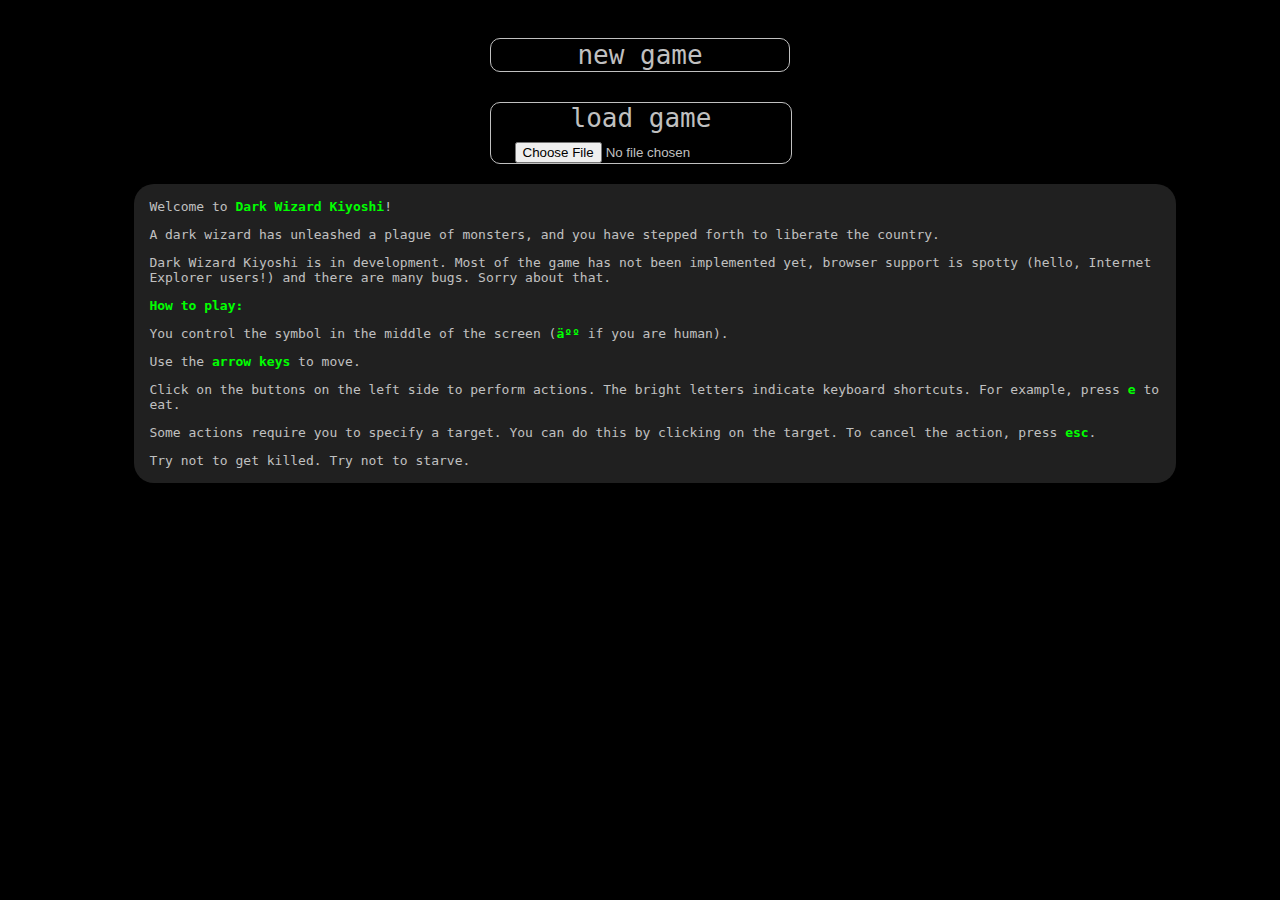
<file: index.html>
<!doctype html>
    <head>
        <title>Dark Wizard Kiyoshi</title>
        <script type="text/javascript" src="jquery-1.11.1.min.js"></script>
        <script type="text/javascript" src="priority-queue.js"></script>
        <script type="text/javascript" src="rbush-master/rbush.js"></script>
        <script type="text/javascript" src="murmurhash2_gc.js"></script>
        <script type="text/javascript" src="Blob.js"></script>
        <script type="text/javascript" src="FileSaver.js"></script>
        <script type="text/javascript" src="jquery-ui-1.11.2.custom/jquery-ui.min.js"></script>
        <script type="text/javascript" src="jstat.min.js"></script>
        <script type="text/javascript" src="filereader.js"></script>
        <script type="text/javascript" src="scripts/probability.js" charset="utf8"></script>
        <script type="text/javascript" src="scripts/plane.js" charset="utf8"></script>
        <script type="text/javascript" src="scripts/wilderness_plane.js" charset="utf8"></script>
        <script type="text/javascript" src="scripts/inventory_plane.js" charset="utf8"></script>
        <script type="text/javascript" src="scripts/timeline.js" charset="utf8"></script>
        <script type="text/javascript" src="scripts/universe.js" charset="utf8"></script>
        <script type="text/javascript" src="scripts/world_object.js" charset="utf8"></script>
        <script type="text/javascript" src="scripts/square.js" charset="utf8"></script>
        <script type="text/javascript" src="scripts/scalar_attribute.js" charset="utf8"></script>
        <script type="text/javascript" src="scripts/condition.js" charset="utf8"></script>
        <script type="text/javascript" src="scripts/being.js" charset="utf8"></script>
        <script type="text/javascript" src="scripts/item.js" charset="utf8"></script>
        <script type="text/javascript" src="scripts/attack.js" charset="utf8"></script>
        <script type="text/javascript" src="scripts/incantation.js" charset="utf8"></script>
        <script type="text/javascript" src="scripts/action.js" charset="utf8"></script>
        <script type="text/javascript" src="scripts/coordinate.js" charset="utf8"></script>
        <script type="text/javascript" src="scripts/plane_viewport.js" charset="utf8"></script>
        <script type="text/javascript" src="scripts/player_viewport.js" charset="utf8"></script>
        <script type="text/javascript" src="scripts/viewport_cell.js" charset="utf8"></script>
        <script type="text/javascript" src="scripts/controller.js" charset="utf8"></script>
        <script type="text/javascript" src="scripts/english.js" charset="utf8"></script>
        <script type="text/javascript" src="scripts/japanese.js" charset="utf8"></script>
        <script type="text/javascript" src="scripts/build_character.js" charset="utf8"></script>
        <script type="text/javascript" src="scripts/effects.js" charset="utf8"></script>
        <script type="text/javascript" src="scripts/kiyoshi.js" charset="utf8"></script>
        <link rel="shortcut icon" href="favicon.ico"/>
        <link href="style.css" rel="stylesheet" type="text/css" />
        <link href="beings.css" rel="stylesheet" type="text/css" />
        <link href="squares.css" rel="stylesheet" type="text/css" />
        <link href="items.css" rel="stylesheet" type="text/css" />
    </head>
    <body>
        <div id="container">
        </div>
        <script type="text/javascript">
            initialize()
        </script>
        <div id="help">
            <p>Welcome to <b>Dark Wizard Kiyoshi</b>!</p>
            <p>A dark wizard has unleashed a plague of monsters, and you have stepped forth to liberate the country.</p>
            <p>Dark Wizard Kiyoshi is in development. Most of the game has not been implemented yet, browser support is spotty (hello, Internet Explorer users!) and there are many bugs. Sorry about that.</p>
            <p><b>How to play:</b></p>
            <p>You control the symbol in the middle of the screen (<b>人</b> if you are human).</p>
            <p>Use the <b>arrow keys</b> to move.</p>
            <p>Click on the buttons on the left side to perform actions. The bright letters indicate keyboard shortcuts. For example, press <b>e</b> to eat.</p>
            <p>Some actions require you to specify a target. You can do this by clicking on the target. To cancel the action, press <b>esc</b>.</p>
            <p>Try not to get killed. Try not to starve.</p>
        </div>
        <div id="game-over">
            <div id="game-over-inner">
                <h1>Game Over</h1>
                <p>Click anywhere to start over.</p>
            </div>
        </div>
    </body>
</html>
</file>
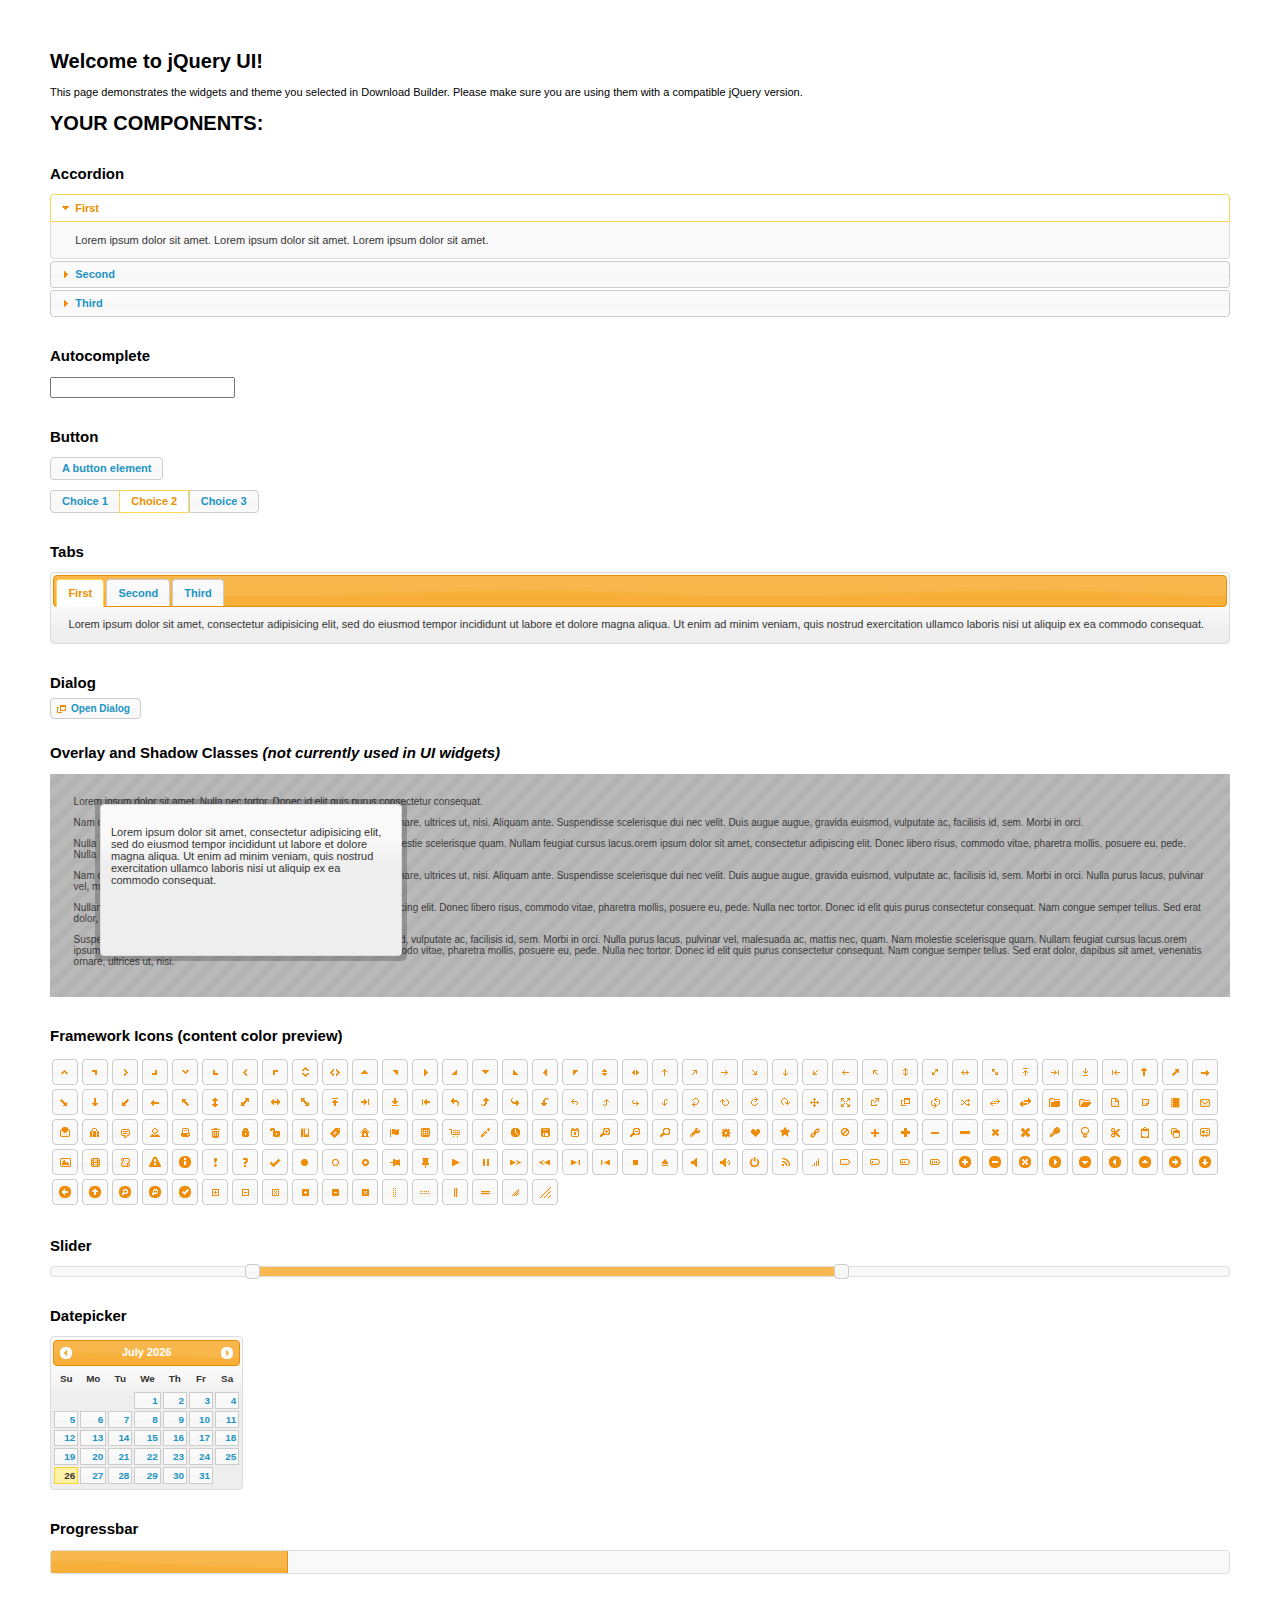
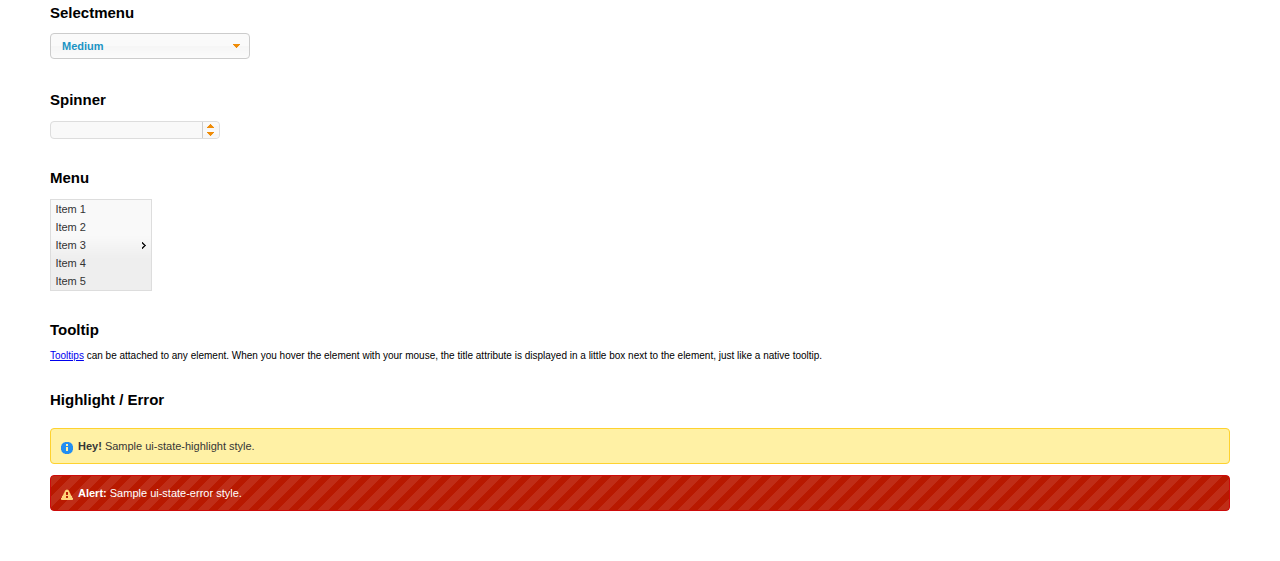
<file: jquery-ui-1.11.2.custom/index.html>
<!doctype html>
<html lang="us">
<head>
	<meta charset="utf-8">
	<title>jQuery UI Example Page</title>
	<link href="jquery-ui.css" rel="stylesheet">
	<style>
	body{
		font: 62.5% "Trebuchet MS", sans-serif;
		margin: 50px;
	}
	.demoHeaders {
		margin-top: 2em;
	}
	#dialog-link {
		padding: .4em 1em .4em 20px;
		text-decoration: none;
		position: relative;
	}
	#dialog-link span.ui-icon {
		margin: 0 5px 0 0;
		position: absolute;
		left: .2em;
		top: 50%;
		margin-top: -8px;
	}
	#icons {
		margin: 0;
		padding: 0;
	}
	#icons li {
		margin: 2px;
		position: relative;
		padding: 4px 0;
		cursor: pointer;
		float: left;
		list-style: none;
	}
	#icons span.ui-icon {
		float: left;
		margin: 0 4px;
	}
	.fakewindowcontain .ui-widget-overlay {
		position: absolute;
	}
	select {
		width: 200px;
	}
	</style>
</head>
<body>

<h1>Welcome to jQuery UI!</h1>

<div class="ui-widget">
	<p>This page demonstrates the widgets and theme you selected in Download Builder. Please make sure you are using them with a compatible jQuery version.</p>
</div>

<h1>YOUR COMPONENTS:</h1>


<!-- Accordion -->
<h2 class="demoHeaders">Accordion</h2>
<div id="accordion">
	<h3>First</h3>
	<div>Lorem ipsum dolor sit amet. Lorem ipsum dolor sit amet. Lorem ipsum dolor sit amet.</div>
	<h3>Second</h3>
	<div>Phasellus mattis tincidunt nibh.</div>
	<h3>Third</h3>
	<div>Nam dui erat, auctor a, dignissim quis.</div>
</div>



<!-- Autocomplete -->
<h2 class="demoHeaders">Autocomplete</h2>
<div>
	<input id="autocomplete" title="type &quot;a&quot;">
</div>



<!-- Button -->
<h2 class="demoHeaders">Button</h2>
<button id="button">A button element</button>
<form style="margin-top: 1em;">
	<div id="radioset">
		<input type="radio" id="radio1" name="radio"><label for="radio1">Choice 1</label>
		<input type="radio" id="radio2" name="radio" checked="checked"><label for="radio2">Choice 2</label>
		<input type="radio" id="radio3" name="radio"><label for="radio3">Choice 3</label>
	</div>
</form>



<!-- Tabs -->
<h2 class="demoHeaders">Tabs</h2>
<div id="tabs">
	<ul>
		<li><a href="#tabs-1">First</a></li>
		<li><a href="#tabs-2">Second</a></li>
		<li><a href="#tabs-3">Third</a></li>
	</ul>
	<div id="tabs-1">Lorem ipsum dolor sit amet, consectetur adipisicing elit, sed do eiusmod tempor incididunt ut labore et dolore magna aliqua. Ut enim ad minim veniam, quis nostrud exercitation ullamco laboris nisi ut aliquip ex ea commodo consequat.</div>
	<div id="tabs-2">Phasellus mattis tincidunt nibh. Cras orci urna, blandit id, pretium vel, aliquet ornare, felis. Maecenas scelerisque sem non nisl. Fusce sed lorem in enim dictum bibendum.</div>
	<div id="tabs-3">Nam dui erat, auctor a, dignissim quis, sollicitudin eu, felis. Pellentesque nisi urna, interdum eget, sagittis et, consequat vestibulum, lacus. Mauris porttitor ullamcorper augue.</div>
</div>



<!-- Dialog NOTE: Dialog is not generated by UI in this demo so it can be visually styled in themeroller-->
<h2 class="demoHeaders">Dialog</h2>
<p><a href="#" id="dialog-link" class="ui-state-default ui-corner-all"><span class="ui-icon ui-icon-newwin"></span>Open Dialog</a></p>

<h2 class="demoHeaders">Overlay and Shadow Classes <em>(not currently used in UI widgets)</em></h2>
<div style="position: relative; width: 96%; height: 200px; padding:1% 2%; overflow:hidden;" class="fakewindowcontain">
	<p>Lorem ipsum dolor sit amet,  Nulla nec tortor. Donec id elit quis purus consectetur consequat. </p><p>Nam congue semper tellus. Sed erat dolor, dapibus sit amet, venenatis ornare, ultrices ut, nisi. Aliquam ante. Suspendisse scelerisque dui nec velit. Duis augue augue, gravida euismod, vulputate ac, facilisis id, sem. Morbi in orci. </p><p>Nulla purus lacus, pulvinar vel, malesuada ac, mattis nec, quam. Nam molestie scelerisque quam. Nullam feugiat cursus lacus.orem ipsum dolor sit amet, consectetur adipiscing elit. Donec libero risus, commodo vitae, pharetra mollis, posuere eu, pede. Nulla nec tortor. Donec id elit quis purus consectetur consequat. </p><p>Nam congue semper tellus. Sed erat dolor, dapibus sit amet, venenatis ornare, ultrices ut, nisi. Aliquam ante. Suspendisse scelerisque dui nec velit. Duis augue augue, gravida euismod, vulputate ac, facilisis id, sem. Morbi in orci. Nulla purus lacus, pulvinar vel, malesuada ac, mattis nec, quam. Nam molestie scelerisque quam. </p><p>Nullam feugiat cursus lacus.orem ipsum dolor sit amet, consectetur adipiscing elit. Donec libero risus, commodo vitae, pharetra mollis, posuere eu, pede. Nulla nec tortor. Donec id elit quis purus consectetur consequat. Nam congue semper tellus. Sed erat dolor, dapibus sit amet, venenatis ornare, ultrices ut, nisi. Aliquam ante. </p><p>Suspendisse scelerisque dui nec velit. Duis augue augue, gravida euismod, vulputate ac, facilisis id, sem. Morbi in orci. Nulla purus lacus, pulvinar vel, malesuada ac, mattis nec, quam. Nam molestie scelerisque quam. Nullam feugiat cursus lacus.orem ipsum dolor sit amet, consectetur adipiscing elit. Donec libero risus, commodo vitae, pharetra mollis, posuere eu, pede. Nulla nec tortor. Donec id elit quis purus consectetur consequat. Nam congue semper tellus. Sed erat dolor, dapibus sit amet, venenatis ornare, ultrices ut, nisi. </p>

	<!-- ui-dialog -->
	<div class="ui-overlay"><div class="ui-widget-overlay"></div><div class="ui-widget-shadow ui-corner-all" style="width: 302px; height: 152px; position: absolute; left: 50px; top: 30px;"></div></div>
	<div style="position: absolute; width: 280px; height: 130px;left: 50px; top: 30px; padding: 10px;" class="ui-widget ui-widget-content ui-corner-all">
		<div class="ui-dialog-content ui-widget-content" style="background: none; border: 0;">
			<p>Lorem ipsum dolor sit amet, consectetur adipisicing elit, sed do eiusmod tempor incididunt ut labore et dolore magna aliqua. Ut enim ad minim veniam, quis nostrud exercitation ullamco laboris nisi ut aliquip ex ea commodo consequat.</p>
		</div>
	</div>

</div>

<!-- ui-dialog -->
<div id="dialog" title="Dialog Title">
	<p>Lorem ipsum dolor sit amet, consectetur adipisicing elit, sed do eiusmod tempor incididunt ut labore et dolore magna aliqua. Ut enim ad minim veniam, quis nostrud exercitation ullamco laboris nisi ut aliquip ex ea commodo consequat.</p>
</div>



<h2 class="demoHeaders">Framework Icons (content color preview)</h2>
<ul id="icons" class="ui-widget ui-helper-clearfix">
	<li class="ui-state-default ui-corner-all" title=".ui-icon-carat-1-n"><span class="ui-icon ui-icon-carat-1-n"></span></li>
	<li class="ui-state-default ui-corner-all" title=".ui-icon-carat-1-ne"><span class="ui-icon ui-icon-carat-1-ne"></span></li>
	<li class="ui-state-default ui-corner-all" title=".ui-icon-carat-1-e"><span class="ui-icon ui-icon-carat-1-e"></span></li>
	<li class="ui-state-default ui-corner-all" title=".ui-icon-carat-1-se"><span class="ui-icon ui-icon-carat-1-se"></span></li>
	<li class="ui-state-default ui-corner-all" title=".ui-icon-carat-1-s"><span class="ui-icon ui-icon-carat-1-s"></span></li>
	<li class="ui-state-default ui-corner-all" title=".ui-icon-carat-1-sw"><span class="ui-icon ui-icon-carat-1-sw"></span></li>
	<li class="ui-state-default ui-corner-all" title=".ui-icon-carat-1-w"><span class="ui-icon ui-icon-carat-1-w"></span></li>
	<li class="ui-state-default ui-corner-all" title=".ui-icon-carat-1-nw"><span class="ui-icon ui-icon-carat-1-nw"></span></li>
	<li class="ui-state-default ui-corner-all" title=".ui-icon-carat-2-n-s"><span class="ui-icon ui-icon-carat-2-n-s"></span></li>
	<li class="ui-state-default ui-corner-all" title=".ui-icon-carat-2-e-w"><span class="ui-icon ui-icon-carat-2-e-w"></span></li>
	<li class="ui-state-default ui-corner-all" title=".ui-icon-triangle-1-n"><span class="ui-icon ui-icon-triangle-1-n"></span></li>
	<li class="ui-state-default ui-corner-all" title=".ui-icon-triangle-1-ne"><span class="ui-icon ui-icon-triangle-1-ne"></span></li>
	<li class="ui-state-default ui-corner-all" title=".ui-icon-triangle-1-e"><span class="ui-icon ui-icon-triangle-1-e"></span></li>
	<li class="ui-state-default ui-corner-all" title=".ui-icon-triangle-1-se"><span class="ui-icon ui-icon-triangle-1-se"></span></li>
	<li class="ui-state-default ui-corner-all" title=".ui-icon-triangle-1-s"><span class="ui-icon ui-icon-triangle-1-s"></span></li>
	<li class="ui-state-default ui-corner-all" title=".ui-icon-triangle-1-sw"><span class="ui-icon ui-icon-triangle-1-sw"></span></li>
	<li class="ui-state-default ui-corner-all" title=".ui-icon-triangle-1-w"><span class="ui-icon ui-icon-triangle-1-w"></span></li>
	<li class="ui-state-default ui-corner-all" title=".ui-icon-triangle-1-nw"><span class="ui-icon ui-icon-triangle-1-nw"></span></li>
	<li class="ui-state-default ui-corner-all" title=".ui-icon-triangle-2-n-s"><span class="ui-icon ui-icon-triangle-2-n-s"></span></li>
	<li class="ui-state-default ui-corner-all" title=".ui-icon-triangle-2-e-w"><span class="ui-icon ui-icon-triangle-2-e-w"></span></li>
	<li class="ui-state-default ui-corner-all" title=".ui-icon-arrow-1-n"><span class="ui-icon ui-icon-arrow-1-n"></span></li>
	<li class="ui-state-default ui-corner-all" title=".ui-icon-arrow-1-ne"><span class="ui-icon ui-icon-arrow-1-ne"></span></li>
	<li class="ui-state-default ui-corner-all" title=".ui-icon-arrow-1-e"><span class="ui-icon ui-icon-arrow-1-e"></span></li>
	<li class="ui-state-default ui-corner-all" title=".ui-icon-arrow-1-se"><span class="ui-icon ui-icon-arrow-1-se"></span></li>
	<li class="ui-state-default ui-corner-all" title=".ui-icon-arrow-1-s"><span class="ui-icon ui-icon-arrow-1-s"></span></li>
	<li class="ui-state-default ui-corner-all" title=".ui-icon-arrow-1-sw"><span class="ui-icon ui-icon-arrow-1-sw"></span></li>
	<li class="ui-state-default ui-corner-all" title=".ui-icon-arrow-1-w"><span class="ui-icon ui-icon-arrow-1-w"></span></li>
	<li class="ui-state-default ui-corner-all" title=".ui-icon-arrow-1-nw"><span class="ui-icon ui-icon-arrow-1-nw"></span></li>
	<li class="ui-state-default ui-corner-all" title=".ui-icon-arrow-2-n-s"><span class="ui-icon ui-icon-arrow-2-n-s"></span></li>
	<li class="ui-state-default ui-corner-all" title=".ui-icon-arrow-2-ne-sw"><span class="ui-icon ui-icon-arrow-2-ne-sw"></span></li>
	<li class="ui-state-default ui-corner-all" title=".ui-icon-arrow-2-e-w"><span class="ui-icon ui-icon-arrow-2-e-w"></span></li>
	<li class="ui-state-default ui-corner-all" title=".ui-icon-arrow-2-se-nw"><span class="ui-icon ui-icon-arrow-2-se-nw"></span></li>
	<li class="ui-state-default ui-corner-all" title=".ui-icon-arrowstop-1-n"><span class="ui-icon ui-icon-arrowstop-1-n"></span></li>
	<li class="ui-state-default ui-corner-all" title=".ui-icon-arrowstop-1-e"><span class="ui-icon ui-icon-arrowstop-1-e"></span></li>
	<li class="ui-state-default ui-corner-all" title=".ui-icon-arrowstop-1-s"><span class="ui-icon ui-icon-arrowstop-1-s"></span></li>
	<li class="ui-state-default ui-corner-all" title=".ui-icon-arrowstop-1-w"><span class="ui-icon ui-icon-arrowstop-1-w"></span></li>
	<li class="ui-state-default ui-corner-all" title=".ui-icon-arrowthick-1-n"><span class="ui-icon ui-icon-arrowthick-1-n"></span></li>
	<li class="ui-state-default ui-corner-all" title=".ui-icon-arrowthick-1-ne"><span class="ui-icon ui-icon-arrowthick-1-ne"></span></li>
	<li class="ui-state-default ui-corner-all" title=".ui-icon-arrowthick-1-e"><span class="ui-icon ui-icon-arrowthick-1-e"></span></li>
	<li class="ui-state-default ui-corner-all" title=".ui-icon-arrowthick-1-se"><span class="ui-icon ui-icon-arrowthick-1-se"></span></li>
	<li class="ui-state-default ui-corner-all" title=".ui-icon-arrowthick-1-s"><span class="ui-icon ui-icon-arrowthick-1-s"></span></li>
	<li class="ui-state-default ui-corner-all" title=".ui-icon-arrowthick-1-sw"><span class="ui-icon ui-icon-arrowthick-1-sw"></span></li>
	<li class="ui-state-default ui-corner-all" title=".ui-icon-arrowthick-1-w"><span class="ui-icon ui-icon-arrowthick-1-w"></span></li>
	<li class="ui-state-default ui-corner-all" title=".ui-icon-arrowthick-1-nw"><span class="ui-icon ui-icon-arrowthick-1-nw"></span></li>
	<li class="ui-state-default ui-corner-all" title=".ui-icon-arrowthick-2-n-s"><span class="ui-icon ui-icon-arrowthick-2-n-s"></span></li>
	<li class="ui-state-default ui-corner-all" title=".ui-icon-arrowthick-2-ne-sw"><span class="ui-icon ui-icon-arrowthick-2-ne-sw"></span></li>
	<li class="ui-state-default ui-corner-all" title=".ui-icon-arrowthick-2-e-w"><span class="ui-icon ui-icon-arrowthick-2-e-w"></span></li>
	<li class="ui-state-default ui-corner-all" title=".ui-icon-arrowthick-2-se-nw"><span class="ui-icon ui-icon-arrowthick-2-se-nw"></span></li>
	<li class="ui-state-default ui-corner-all" title=".ui-icon-arrowthickstop-1-n"><span class="ui-icon ui-icon-arrowthickstop-1-n"></span></li>
	<li class="ui-state-default ui-corner-all" title=".ui-icon-arrowthickstop-1-e"><span class="ui-icon ui-icon-arrowthickstop-1-e"></span></li>
	<li class="ui-state-default ui-corner-all" title=".ui-icon-arrowthickstop-1-s"><span class="ui-icon ui-icon-arrowthickstop-1-s"></span></li>
	<li class="ui-state-default ui-corner-all" title=".ui-icon-arrowthickstop-1-w"><span class="ui-icon ui-icon-arrowthickstop-1-w"></span></li>
	<li class="ui-state-default ui-corner-all" title=".ui-icon-arrowreturnthick-1-w"><span class="ui-icon ui-icon-arrowreturnthick-1-w"></span></li>
	<li class="ui-state-default ui-corner-all" title=".ui-icon-arrowreturnthick-1-n"><span class="ui-icon ui-icon-arrowreturnthick-1-n"></span></li>
	<li class="ui-state-default ui-corner-all" title=".ui-icon-arrowreturnthick-1-e"><span class="ui-icon ui-icon-arrowreturnthick-1-e"></span></li>
	<li class="ui-state-default ui-corner-all" title=".ui-icon-arrowreturnthick-1-s"><span class="ui-icon ui-icon-arrowreturnthick-1-s"></span></li>
	<li class="ui-state-default ui-corner-all" title=".ui-icon-arrowreturn-1-w"><span class="ui-icon ui-icon-arrowreturn-1-w"></span></li>
	<li class="ui-state-default ui-corner-all" title=".ui-icon-arrowreturn-1-n"><span class="ui-icon ui-icon-arrowreturn-1-n"></span></li>
	<li class="ui-state-default ui-corner-all" title=".ui-icon-arrowreturn-1-e"><span class="ui-icon ui-icon-arrowreturn-1-e"></span></li>
	<li class="ui-state-default ui-corner-all" title=".ui-icon-arrowreturn-1-s"><span class="ui-icon ui-icon-arrowreturn-1-s"></span></li>
	<li class="ui-state-default ui-corner-all" title=".ui-icon-arrowrefresh-1-w"><span class="ui-icon ui-icon-arrowrefresh-1-w"></span></li>
	<li class="ui-state-default ui-corner-all" title=".ui-icon-arrowrefresh-1-n"><span class="ui-icon ui-icon-arrowrefresh-1-n"></span></li>
	<li class="ui-state-default ui-corner-all" title=".ui-icon-arrowrefresh-1-e"><span class="ui-icon ui-icon-arrowrefresh-1-e"></span></li>
	<li class="ui-state-default ui-corner-all" title=".ui-icon-arrowrefresh-1-s"><span class="ui-icon ui-icon-arrowrefresh-1-s"></span></li>
	<li class="ui-state-default ui-corner-all" title=".ui-icon-arrow-4"><span class="ui-icon ui-icon-arrow-4"></span></li>
	<li class="ui-state-default ui-corner-all" title=".ui-icon-arrow-4-diag"><span class="ui-icon ui-icon-arrow-4-diag"></span></li>
	<li class="ui-state-default ui-corner-all" title=".ui-icon-extlink"><span class="ui-icon ui-icon-extlink"></span></li>
	<li class="ui-state-default ui-corner-all" title=".ui-icon-newwin"><span class="ui-icon ui-icon-newwin"></span></li>
	<li class="ui-state-default ui-corner-all" title=".ui-icon-refresh"><span class="ui-icon ui-icon-refresh"></span></li>
	<li class="ui-state-default ui-corner-all" title=".ui-icon-shuffle"><span class="ui-icon ui-icon-shuffle"></span></li>
	<li class="ui-state-default ui-corner-all" title=".ui-icon-transfer-e-w"><span class="ui-icon ui-icon-transfer-e-w"></span></li>
	<li class="ui-state-default ui-corner-all" title=".ui-icon-transferthick-e-w"><span class="ui-icon ui-icon-transferthick-e-w"></span></li>
	<li class="ui-state-default ui-corner-all" title=".ui-icon-folder-collapsed"><span class="ui-icon ui-icon-folder-collapsed"></span></li>
	<li class="ui-state-default ui-corner-all" title=".ui-icon-folder-open"><span class="ui-icon ui-icon-folder-open"></span></li>
	<li class="ui-state-default ui-corner-all" title=".ui-icon-document"><span class="ui-icon ui-icon-document"></span></li>
	<li class="ui-state-default ui-corner-all" title=".ui-icon-document-b"><span class="ui-icon ui-icon-document-b"></span></li>
	<li class="ui-state-default ui-corner-all" title=".ui-icon-note"><span class="ui-icon ui-icon-note"></span></li>
	<li class="ui-state-default ui-corner-all" title=".ui-icon-mail-closed"><span class="ui-icon ui-icon-mail-closed"></span></li>
	<li class="ui-state-default ui-corner-all" title=".ui-icon-mail-open"><span class="ui-icon ui-icon-mail-open"></span></li>
	<li class="ui-state-default ui-corner-all" title=".ui-icon-suitcase"><span class="ui-icon ui-icon-suitcase"></span></li>
	<li class="ui-state-default ui-corner-all" title=".ui-icon-comment"><span class="ui-icon ui-icon-comment"></span></li>
	<li class="ui-state-default ui-corner-all" title=".ui-icon-person"><span class="ui-icon ui-icon-person"></span></li>
	<li class="ui-state-default ui-corner-all" title=".ui-icon-print"><span class="ui-icon ui-icon-print"></span></li>
	<li class="ui-state-default ui-corner-all" title=".ui-icon-trash"><span class="ui-icon ui-icon-trash"></span></li>
	<li class="ui-state-default ui-corner-all" title=".ui-icon-locked"><span class="ui-icon ui-icon-locked"></span></li>
	<li class="ui-state-default ui-corner-all" title=".ui-icon-unlocked"><span class="ui-icon ui-icon-unlocked"></span></li>
	<li class="ui-state-default ui-corner-all" title=".ui-icon-bookmark"><span class="ui-icon ui-icon-bookmark"></span></li>
	<li class="ui-state-default ui-corner-all" title=".ui-icon-tag"><span class="ui-icon ui-icon-tag"></span></li>
	<li class="ui-state-default ui-corner-all" title=".ui-icon-home"><span class="ui-icon ui-icon-home"></span></li>
	<li class="ui-state-default ui-corner-all" title=".ui-icon-flag"><span class="ui-icon ui-icon-flag"></span></li>
	<li class="ui-state-default ui-corner-all" title=".ui-icon-calculator"><span class="ui-icon ui-icon-calculator"></span></li>
	<li class="ui-state-default ui-corner-all" title=".ui-icon-cart"><span class="ui-icon ui-icon-cart"></span></li>
	<li class="ui-state-default ui-corner-all" title=".ui-icon-pencil"><span class="ui-icon ui-icon-pencil"></span></li>
	<li class="ui-state-default ui-corner-all" title=".ui-icon-clock"><span class="ui-icon ui-icon-clock"></span></li>
	<li class="ui-state-default ui-corner-all" title=".ui-icon-disk"><span class="ui-icon ui-icon-disk"></span></li>
	<li class="ui-state-default ui-corner-all" title=".ui-icon-calendar"><span class="ui-icon ui-icon-calendar"></span></li>
	<li class="ui-state-default ui-corner-all" title=".ui-icon-zoomin"><span class="ui-icon ui-icon-zoomin"></span></li>
	<li class="ui-state-default ui-corner-all" title=".ui-icon-zoomout"><span class="ui-icon ui-icon-zoomout"></span></li>
	<li class="ui-state-default ui-corner-all" title=".ui-icon-search"><span class="ui-icon ui-icon-search"></span></li>
	<li class="ui-state-default ui-corner-all" title=".ui-icon-wrench"><span class="ui-icon ui-icon-wrench"></span></li>
	<li class="ui-state-default ui-corner-all" title=".ui-icon-gear"><span class="ui-icon ui-icon-gear"></span></li>
	<li class="ui-state-default ui-corner-all" title=".ui-icon-heart"><span class="ui-icon ui-icon-heart"></span></li>
	<li class="ui-state-default ui-corner-all" title=".ui-icon-star"><span class="ui-icon ui-icon-star"></span></li>
	<li class="ui-state-default ui-corner-all" title=".ui-icon-link"><span class="ui-icon ui-icon-link"></span></li>
	<li class="ui-state-default ui-corner-all" title=".ui-icon-cancel"><span class="ui-icon ui-icon-cancel"></span></li>
	<li class="ui-state-default ui-corner-all" title=".ui-icon-plus"><span class="ui-icon ui-icon-plus"></span></li>
	<li class="ui-state-default ui-corner-all" title=".ui-icon-plusthick"><span class="ui-icon ui-icon-plusthick"></span></li>
	<li class="ui-state-default ui-corner-all" title=".ui-icon-minus"><span class="ui-icon ui-icon-minus"></span></li>
	<li class="ui-state-default ui-corner-all" title=".ui-icon-minusthick"><span class="ui-icon ui-icon-minusthick"></span></li>
	<li class="ui-state-default ui-corner-all" title=".ui-icon-close"><span class="ui-icon ui-icon-close"></span></li>
	<li class="ui-state-default ui-corner-all" title=".ui-icon-closethick"><span class="ui-icon ui-icon-closethick"></span></li>
	<li class="ui-state-default ui-corner-all" title=".ui-icon-key"><span class="ui-icon ui-icon-key"></span></li>
	<li class="ui-state-default ui-corner-all" title=".ui-icon-lightbulb"><span class="ui-icon ui-icon-lightbulb"></span></li>
	<li class="ui-state-default ui-corner-all" title=".ui-icon-scissors"><span class="ui-icon ui-icon-scissors"></span></li>
	<li class="ui-state-default ui-corner-all" title=".ui-icon-clipboard"><span class="ui-icon ui-icon-clipboard"></span></li>
	<li class="ui-state-default ui-corner-all" title=".ui-icon-copy"><span class="ui-icon ui-icon-copy"></span></li>
	<li class="ui-state-default ui-corner-all" title=".ui-icon-contact"><span class="ui-icon ui-icon-contact"></span></li>
	<li class="ui-state-default ui-corner-all" title=".ui-icon-image"><span class="ui-icon ui-icon-image"></span></li>
	<li class="ui-state-default ui-corner-all" title=".ui-icon-video"><span class="ui-icon ui-icon-video"></span></li>
	<li class="ui-state-default ui-corner-all" title=".ui-icon-script"><span class="ui-icon ui-icon-script"></span></li>
	<li class="ui-state-default ui-corner-all" title=".ui-icon-alert"><span class="ui-icon ui-icon-alert"></span></li>
	<li class="ui-state-default ui-corner-all" title=".ui-icon-info"><span class="ui-icon ui-icon-info"></span></li>
	<li class="ui-state-default ui-corner-all" title=".ui-icon-notice"><span class="ui-icon ui-icon-notice"></span></li>
	<li class="ui-state-default ui-corner-all" title=".ui-icon-help"><span class="ui-icon ui-icon-help"></span></li>
	<li class="ui-state-default ui-corner-all" title=".ui-icon-check"><span class="ui-icon ui-icon-check"></span></li>
	<li class="ui-state-default ui-corner-all" title=".ui-icon-bullet"><span class="ui-icon ui-icon-bullet"></span></li>
	<li class="ui-state-default ui-corner-all" title=".ui-icon-radio-off"><span class="ui-icon ui-icon-radio-off"></span></li>
	<li class="ui-state-default ui-corner-all" title=".ui-icon-radio-on"><span class="ui-icon ui-icon-radio-on"></span></li>
	<li class="ui-state-default ui-corner-all" title=".ui-icon-pin-w"><span class="ui-icon ui-icon-pin-w"></span></li>
	<li class="ui-state-default ui-corner-all" title=".ui-icon-pin-s"><span class="ui-icon ui-icon-pin-s"></span></li>
	<li class="ui-state-default ui-corner-all" title=".ui-icon-play"><span class="ui-icon ui-icon-play"></span></li>
	<li class="ui-state-default ui-corner-all" title=".ui-icon-pause"><span class="ui-icon ui-icon-pause"></span></li>
	<li class="ui-state-default ui-corner-all" title=".ui-icon-seek-next"><span class="ui-icon ui-icon-seek-next"></span></li>
	<li class="ui-state-default ui-corner-all" title=".ui-icon-seek-prev"><span class="ui-icon ui-icon-seek-prev"></span></li>
	<li class="ui-state-default ui-corner-all" title=".ui-icon-seek-end"><span class="ui-icon ui-icon-seek-end"></span></li>
	<li class="ui-state-default ui-corner-all" title=".ui-icon-seek-first"><span class="ui-icon ui-icon-seek-first"></span></li>
	<li class="ui-state-default ui-corner-all" title=".ui-icon-stop"><span class="ui-icon ui-icon-stop"></span></li>
	<li class="ui-state-default ui-corner-all" title=".ui-icon-eject"><span class="ui-icon ui-icon-eject"></span></li>
	<li class="ui-state-default ui-corner-all" title=".ui-icon-volume-off"><span class="ui-icon ui-icon-volume-off"></span></li>
	<li class="ui-state-default ui-corner-all" title=".ui-icon-volume-on"><span class="ui-icon ui-icon-volume-on"></span></li>
	<li class="ui-state-default ui-corner-all" title=".ui-icon-power"><span class="ui-icon ui-icon-power"></span></li>
	<li class="ui-state-default ui-corner-all" title=".ui-icon-signal-diag"><span class="ui-icon ui-icon-signal-diag"></span></li>
	<li class="ui-state-default ui-corner-all" title=".ui-icon-signal"><span class="ui-icon ui-icon-signal"></span></li>
	<li class="ui-state-default ui-corner-all" title=".ui-icon-battery-0"><span class="ui-icon ui-icon-battery-0"></span></li>
	<li class="ui-state-default ui-corner-all" title=".ui-icon-battery-1"><span class="ui-icon ui-icon-battery-1"></span></li>
	<li class="ui-state-default ui-corner-all" title=".ui-icon-battery-2"><span class="ui-icon ui-icon-battery-2"></span></li>
	<li class="ui-state-default ui-corner-all" title=".ui-icon-battery-3"><span class="ui-icon ui-icon-battery-3"></span></li>
	<li class="ui-state-default ui-corner-all" title=".ui-icon-circle-plus"><span class="ui-icon ui-icon-circle-plus"></span></li>
	<li class="ui-state-default ui-corner-all" title=".ui-icon-circle-minus"><span class="ui-icon ui-icon-circle-minus"></span></li>
	<li class="ui-state-default ui-corner-all" title=".ui-icon-circle-close"><span class="ui-icon ui-icon-circle-close"></span></li>
	<li class="ui-state-default ui-corner-all" title=".ui-icon-circle-triangle-e"><span class="ui-icon ui-icon-circle-triangle-e"></span></li>
	<li class="ui-state-default ui-corner-all" title=".ui-icon-circle-triangle-s"><span class="ui-icon ui-icon-circle-triangle-s"></span></li>
	<li class="ui-state-default ui-corner-all" title=".ui-icon-circle-triangle-w"><span class="ui-icon ui-icon-circle-triangle-w"></span></li>
	<li class="ui-state-default ui-corner-all" title=".ui-icon-circle-triangle-n"><span class="ui-icon ui-icon-circle-triangle-n"></span></li>
	<li class="ui-state-default ui-corner-all" title=".ui-icon-circle-arrow-e"><span class="ui-icon ui-icon-circle-arrow-e"></span></li>
	<li class="ui-state-default ui-corner-all" title=".ui-icon-circle-arrow-s"><span class="ui-icon ui-icon-circle-arrow-s"></span></li>
	<li class="ui-state-default ui-corner-all" title=".ui-icon-circle-arrow-w"><span class="ui-icon ui-icon-circle-arrow-w"></span></li>
	<li class="ui-state-default ui-corner-all" title=".ui-icon-circle-arrow-n"><span class="ui-icon ui-icon-circle-arrow-n"></span></li>
	<li class="ui-state-default ui-corner-all" title=".ui-icon-circle-zoomin"><span class="ui-icon ui-icon-circle-zoomin"></span></li>
	<li class="ui-state-default ui-corner-all" title=".ui-icon-circle-zoomout"><span class="ui-icon ui-icon-circle-zoomout"></span></li>
	<li class="ui-state-default ui-corner-all" title=".ui-icon-circle-check"><span class="ui-icon ui-icon-circle-check"></span></li>
	<li class="ui-state-default ui-corner-all" title=".ui-icon-circlesmall-plus"><span class="ui-icon ui-icon-circlesmall-plus"></span></li>
	<li class="ui-state-default ui-corner-all" title=".ui-icon-circlesmall-minus"><span class="ui-icon ui-icon-circlesmall-minus"></span></li>
	<li class="ui-state-default ui-corner-all" title=".ui-icon-circlesmall-close"><span class="ui-icon ui-icon-circlesmall-close"></span></li>
	<li class="ui-state-default ui-corner-all" title=".ui-icon-squaresmall-plus"><span class="ui-icon ui-icon-squaresmall-plus"></span></li>
	<li class="ui-state-default ui-corner-all" title=".ui-icon-squaresmall-minus"><span class="ui-icon ui-icon-squaresmall-minus"></span></li>
	<li class="ui-state-default ui-corner-all" title=".ui-icon-squaresmall-close"><span class="ui-icon ui-icon-squaresmall-close"></span></li>
	<li class="ui-state-default ui-corner-all" title=".ui-icon-grip-dotted-vertical"><span class="ui-icon ui-icon-grip-dotted-vertical"></span></li>
	<li class="ui-state-default ui-corner-all" title=".ui-icon-grip-dotted-horizontal"><span class="ui-icon ui-icon-grip-dotted-horizontal"></span></li>
	<li class="ui-state-default ui-corner-all" title=".ui-icon-grip-solid-vertical"><span class="ui-icon ui-icon-grip-solid-vertical"></span></li>
	<li class="ui-state-default ui-corner-all" title=".ui-icon-grip-solid-horizontal"><span class="ui-icon ui-icon-grip-solid-horizontal"></span></li>
	<li class="ui-state-default ui-corner-all" title=".ui-icon-gripsmall-diagonal-se"><span class="ui-icon ui-icon-gripsmall-diagonal-se"></span></li>
	<li class="ui-state-default ui-corner-all" title=".ui-icon-grip-diagonal-se"><span class="ui-icon ui-icon-grip-diagonal-se"></span></li>
</ul>


<!-- Slider -->
<h2 class="demoHeaders">Slider</h2>
<div id="slider"></div>



<!-- Datepicker -->
<h2 class="demoHeaders">Datepicker</h2>
<div id="datepicker"></div>



<!-- Progressbar -->
<h2 class="demoHeaders">Progressbar</h2>
<div id="progressbar"></div>



<!-- Progressbar -->
<h2 class="demoHeaders">Selectmenu</h2>
<select id="selectmenu">
	<option>Slower</option>
	<option>Slow</option>
	<option selected="selected">Medium</option>
	<option>Fast</option>
	<option>Faster</option>
</select>



<!-- Spinner -->
<h2 class="demoHeaders">Spinner</h2>
<input id="spinner">



<!-- Menu -->
<h2 class="demoHeaders">Menu</h2>
<ul style="width:100px;" id="menu">
	<li>Item 1</li>
	<li>Item 2</li>
	<li>Item 3
		<ul>
			<li>Item 3-1</li>
			<li>Item 3-2</li>
			<li>Item 3-3</li>
			<li>Item 3-4</li>
			<li>Item 3-5</li>
		</ul>
	</li>
	<li>Item 4</li>
	<li>Item 5</li>
</ul>



<!-- Tooltip -->
<h2 class="demoHeaders">Tooltip</h2>
<p id="tooltip">
	<a href="#" title="That&apos;s what this widget is">Tooltips</a> can be attached to any element. When you hover
the element with your mouse, the title attribute is displayed in a little box next to the element, just like a native tooltip.
</p>


<!-- Highlight / Error -->
<h2 class="demoHeaders">Highlight / Error</h2>
<div class="ui-widget">
	<div class="ui-state-highlight ui-corner-all" style="margin-top: 20px; padding: 0 .7em;">
		<p><span class="ui-icon ui-icon-info" style="float: left; margin-right: .3em;"></span>
		<strong>Hey!</strong> Sample ui-state-highlight style.</p>
	</div>
</div>
<br>
<div class="ui-widget">
	<div class="ui-state-error ui-corner-all" style="padding: 0 .7em;">
		<p><span class="ui-icon ui-icon-alert" style="float: left; margin-right: .3em;"></span>
		<strong>Alert:</strong> Sample ui-state-error style.</p>
	</div>
</div>

<script src="external/jquery/jquery.js"></script>
<script src="jquery-ui.js"></script>
<script>

$( "#accordion" ).accordion();



var availableTags = [
	"ActionScript",
	"AppleScript",
	"Asp",
	"BASIC",
	"C",
	"C++",
	"Clojure",
	"COBOL",
	"ColdFusion",
	"Erlang",
	"Fortran",
	"Groovy",
	"Haskell",
	"Java",
	"JavaScript",
	"Lisp",
	"Perl",
	"PHP",
	"Python",
	"Ruby",
	"Scala",
	"Scheme"
];
$( "#autocomplete" ).autocomplete({
	source: availableTags
});



$( "#button" ).button();
$( "#radioset" ).buttonset();



$( "#tabs" ).tabs();



$( "#dialog" ).dialog({
	autoOpen: false,
	width: 400,
	buttons: [
		{
			text: "Ok",
			click: function() {
				$( this ).dialog( "close" );
			}
		},
		{
			text: "Cancel",
			click: function() {
				$( this ).dialog( "close" );
			}
		}
	]
});

// Link to open the dialog
$( "#dialog-link" ).click(function( event ) {
	$( "#dialog" ).dialog( "open" );
	event.preventDefault();
});



$( "#datepicker" ).datepicker({
	inline: true
});



$( "#slider" ).slider({
	range: true,
	values: [ 17, 67 ]
});



$( "#progressbar" ).progressbar({
	value: 20
});



$( "#spinner" ).spinner();



$( "#menu" ).menu();



$( "#tooltip" ).tooltip();



$( "#selectmenu" ).selectmenu();


// Hover states on the static widgets
$( "#dialog-link, #icons li" ).hover(
	function() {
		$( this ).addClass( "ui-state-hover" );
	},
	function() {
		$( this ).removeClass( "ui-state-hover" );
	}
);
</script>
</body>
</html>
</file>
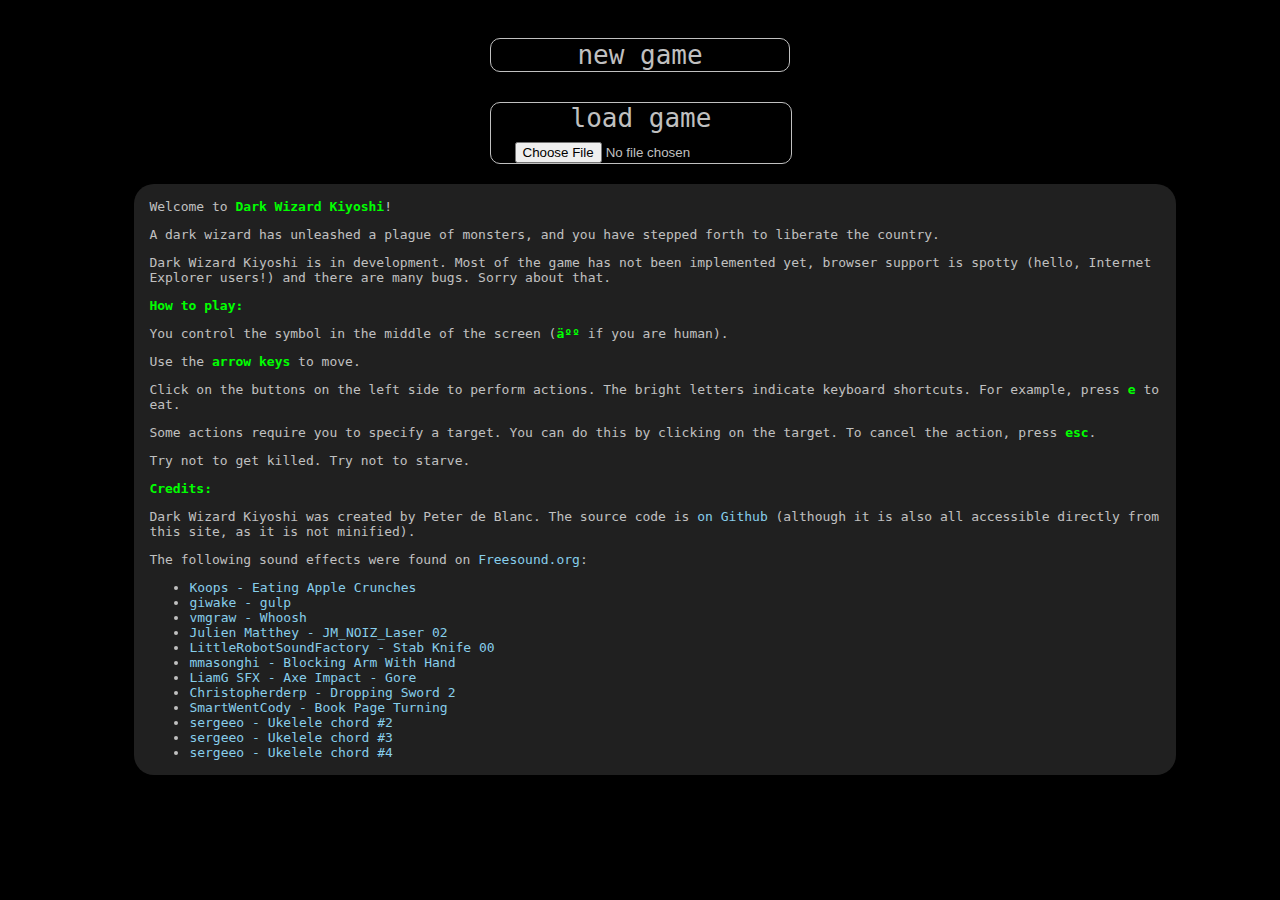
<file: home.html>
<!doctype html>
    <head>
        <title>Dark Wizard Kiyoshi</title>
        <script type="text/javascript" src="jquery-1.11.1.min.js"></script>
        <script type="text/javascript" src="priority-queue.js"></script>
        <script type="text/javascript" src="rbush-master/rbush.js"></script>
        <script type="text/javascript" src="murmurhash2_gc.js"></script>
        <script type="text/javascript" src="Blob.js"></script>
        <script type="text/javascript" src="FileSaver.js"></script>
        <script type="text/javascript" src="jquery-ui-1.11.2.custom/jquery-ui.min.js"></script>
        <script type="text/javascript" src="jstat.min.js"></script>
        <script type="text/javascript" src="filereader.js"></script>
        <script type="text/javascript" src="scripts/settings.js" charset="utf8"></script>
        <script type="text/javascript" src="scripts/probability.js" charset="utf8"></script>
        <script type="text/javascript" src="scripts/functions.js" charset="utf8"></script>
        <script type="text/javascript" src="scripts/plane.js" charset="utf8"></script>
        <script type="text/javascript" src="scripts/wilderness_plane.js" charset="utf8"></script>
        <script type="text/javascript" src="scripts/inventory_plane.js" charset="utf8"></script>
        <script type="text/javascript" src="scripts/timeline.js" charset="utf8"></script>
        <script type="text/javascript" src="scripts/universe.js" charset="utf8"></script>
        <script type="text/javascript" src="scripts/world_object.js" charset="utf8"></script>
        <script type="text/javascript" src="scripts/square.js" charset="utf8"></script>
        <script type="text/javascript" src="scripts/scalar_attribute.js" charset="utf8"></script>
        <script type="text/javascript" src="scripts/condition.js" charset="utf8"></script>
        <script type="text/javascript" src="scripts/being.js" charset="utf8"></script>
        <script type="text/javascript" src="scripts/item.js" charset="utf8"></script>
        <script type="text/javascript" src="scripts/attack.js" charset="utf8"></script>
        <script type="text/javascript" src="scripts/incantation.js" charset="utf8"></script>
        <script type="text/javascript" src="scripts/action.js" charset="utf8"></script>
        <script type="text/javascript" src="scripts/coordinate.js" charset="utf8"></script>
        <script type="text/javascript" src="scripts/plane_viewport.js" charset="utf8"></script>
        <script type="text/javascript" src="scripts/player_viewport.js" charset="utf8"></script>
        <script type="text/javascript" src="scripts/viewport_cell.js" charset="utf8"></script>
        <script type="text/javascript" src="scripts/controller.js" charset="utf8"></script>
        <script type="text/javascript" src="scripts/english.js" charset="utf8"></script>
        <script type="text/javascript" src="scripts/japanese.js" charset="utf8"></script>
        <script type="text/javascript" src="scripts/build_character.js" charset="utf8"></script>
        <script type="text/javascript" src="scripts/effects.js" charset="utf8"></script>
        <script type="text/javascript" src="scripts/kiyoshi.js" charset="utf8"></script>
        <script type="text/javascript" src="scripts/sound.js" charset="utf8"></script>
        <link rel="shortcut icon" href="favicon.ico"/>
        <link href="style.css" rel="stylesheet" type="text/css" />
        <link href="beings.css" rel="stylesheet" type="text/css" />
        <link href="squares.css" rel="stylesheet" type="text/css" />
        <link href="items.css" rel="stylesheet" type="text/css" />
    </head>
    <body>
        <audio class="levelup-audio" src="sounds/177256__sergeeo__ukulele-chord-2-acorde-de-ukelele-2.mp3"></audio>
        <audio class="levelup-audio" src="sounds/177257__sergeeo__ukulele-chord-3-acorde-de-ukelele-3.mp3"></audio>
        <audio class="levelup-audio" src="sounds/177258__sergeeo__ukulele-chord-4-acorde-de-ukelele-4.mp3"></audio>
        <audio class="turn-page-audio" src="sounds/179007__smartwentcody__book-page-turning.mp3"></audio>
        <audio class="drink-audio" src="sounds/255528__giwake__gulp.mp3"></audio>
        <audio class="eat-audio" src="sounds/20280__koops__apple-crunch-17.mp3"></audio>
        <audio class="miss-audio" src="sounds/257713__vmgraw__whoosh.mp3"></audio>
        <audio class="cut-audio" src="sounds/322171__liamg-sfx__axe-impact-gore.mp3"></audio>
        <audio class="wield-audio" src="sounds/342453__christopherderp__dropping-sword-2.mp3"></audio>
        <audio class="punch-audio" src="sounds/321810__mmasonghi__blocking-arm-with-hand.mp3"></audio>
        <audio class="stab-audio" src="sounds/270476__littlerobotsoundfactory__stab-knife-00.mp3"></audio>
        <audio class="zap-audio" src="sounds/268343__julien-matthey__jm-noiz-laser-02.mp3"></audio>
        <div id="container">
        </div>
        <script type="text/javascript">
            initialize()
        </script>
        <div id="help">
            <p>Welcome to <b>Dark Wizard Kiyoshi</b>!</p>
            <p>A dark wizard has unleashed a plague of monsters, and you have stepped forth to liberate the country.</p>
            <p>Dark Wizard Kiyoshi is in development. Most of the game has not been implemented yet, browser support is spotty (hello, Internet Explorer users!) and there are many bugs. Sorry about that.</p>
            <p><b>How to play:</b></p>
            <p>You control the symbol in the middle of the screen (<b>人</b> if you are human).</p>
            <p>Use the <b>arrow keys</b> to move.</p>
            <p>Click on the buttons on the left side to perform actions. The bright letters indicate keyboard shortcuts. For example, press <b>e</b> to eat.</p>
            <p>Some actions require you to specify a target. You can do this by clicking on the target. To cancel the action, press <b>esc</b>.</p>
            <p>Try not to get killed. Try not to starve.</p>
            <p><b>Credits:</b></p>
            <p>Dark Wizard Kiyoshi was created by Peter de Blanc. The source code is <a href="https://github.com/pdeblanc/dark-wizard-kiyoshi">on Github</a> (although it is also all accessible directly from this site, as it is not minified).
            <p>The following sound effects were found on <a href="http://www.freesound.org">Freesound.org</a>:</p>
            <ul>
              <li><a href="http://freesound.org/people/Koops/sounds/20280/">Koops - Eating Apple Crunches</a></li>
              <li><a href="http://freesound.org/people/giwake/sounds/255528/">giwake - gulp</a></li>
              <li><a href="http://freesound.org/people/vmgraw/sounds/257713/">vmgraw - Whoosh</a></li>
              <li><a href="http://freesound.org/people/Julien%20Matthey/sounds/268343/">Julien Matthey - JM_NOIZ_Laser 02</a></li>
              <li><a href="http://freesound.org/people/LittleRobotSoundFactory/sounds/270476/">LittleRobotSoundFactory - Stab Knife 00</a></li>
              <li><a href="http://freesound.org/people/mmasonghi/sounds/321810/">mmasonghi - Blocking Arm With Hand</a></li>
              <li><a href="http://freesound.org/people/LiamG_SFX/sounds/322171/">LiamG SFX - Axe Impact - Gore</a></li>
              <li><a href="http://freesound.org/people/Christopherderp/sounds/342453/">Christopherderp - Dropping Sword 2</a></li>
              <li><a href="http://freesound.org/people/SmartWentCody/sounds/179007/">SmartWentCody - Book Page Turning</a></li>
              <li><a href="https://www.freesound.org/people/sergeeo/sounds/177256/">sergeeo - Ukelele chord #2</a></li>
              <li><a href="https://www.freesound.org/people/sergeeo/sounds/177257/">sergeeo - Ukelele chord #3</a></li>
              <li><a href="https://www.freesound.org/people/sergeeo/sounds/177258/">sergeeo - Ukelele chord #4</a></li>
            </ul>
        </div>
        <div id="game-over">
            <div id="game-over-inner">
                <h1>Game Over</h1>
                <p>Click anywhere to start over.</p>
            </div>
        </div>
    </body>
</html>
</file>
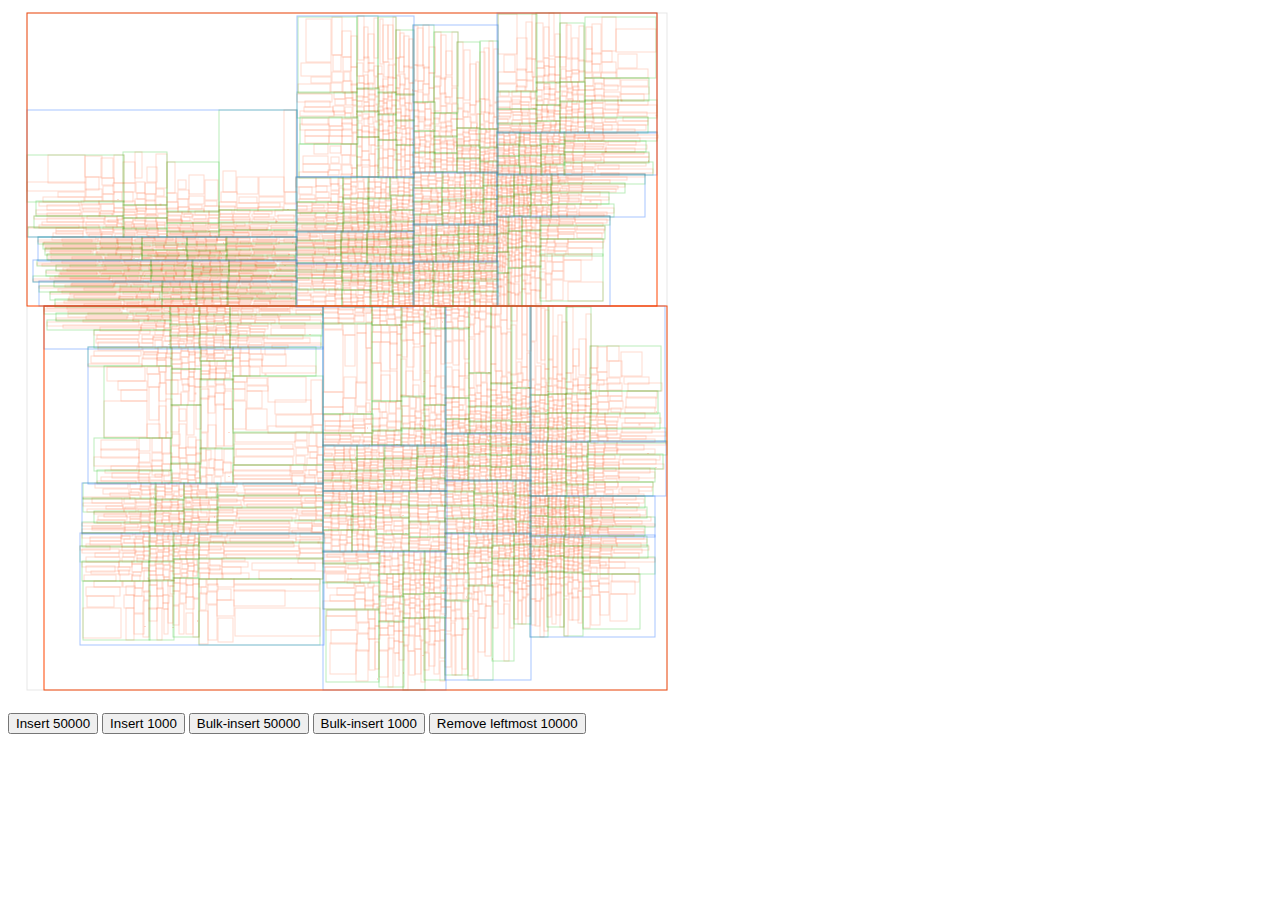
<file: rbush-master/viz/viz-cluster.html>
<!doctype html>

<title>RBush Tree Visualization</title>
<canvas id="canvas" width="701" height="701"></canvas>
<br>
<button id="insert1">Insert 50000</button>
<button id="insert2">Insert 1000</button>
<button id="insert3">Bulk-insert 50000</button>
<button id="insert4">Bulk-insert 1000</button>
<button id="remove">Remove leftmost 10000</button>

<script src="../rbush.js"></script>
<script src="viz.js"></script>
<script>

var N = 100000,
    M = 30,
    R = 100;

function genData(N, M, R) {
    var data = [];
    for (var i = 0; i < M; i++) {
        var cluster = randClusterPoint(R);

        for (var j = 0; j < N / M; j++) {
            data.push(randClusterBox(cluster, R, 1));
        }
    }
    return data;
}

var tree = rbush(16);
var data = [];

genBulkInsert(N, M)();

function genInsertOneByOne(K, M) {
    return function () {
        var data2 = genData(K, M, R);

        console.time('insert ' + K + ' items');
        for (var i = 0; i < K; i++) {
            tree.insert(data2[i]);
        }
        console.timeEnd('insert ' + K + ' items');

        draw();
    };
}

function genBulkInsert(K, M) {
    return function () {
        var data2 = genData(K, M, R);

        console.time('bulk-insert ' + K + ' items');
        tree.load(data2);
        console.timeEnd('bulk-insert ' + K + ' items');

        data = data.concat(data2);

        draw();
    };
}

document.getElementById('insert1').onclick = genInsertOneByOne(50000, M);
document.getElementById('insert2').onclick = genInsertOneByOne(1000, 1);
document.getElementById('insert3').onclick = genBulkInsert(50000, M);
document.getElementById('insert4').onclick = genBulkInsert(1000, 1);
document.getElementById('canvas').onclick = search;
document.getElementById('remove').onclick = remove;

</script>
</file>
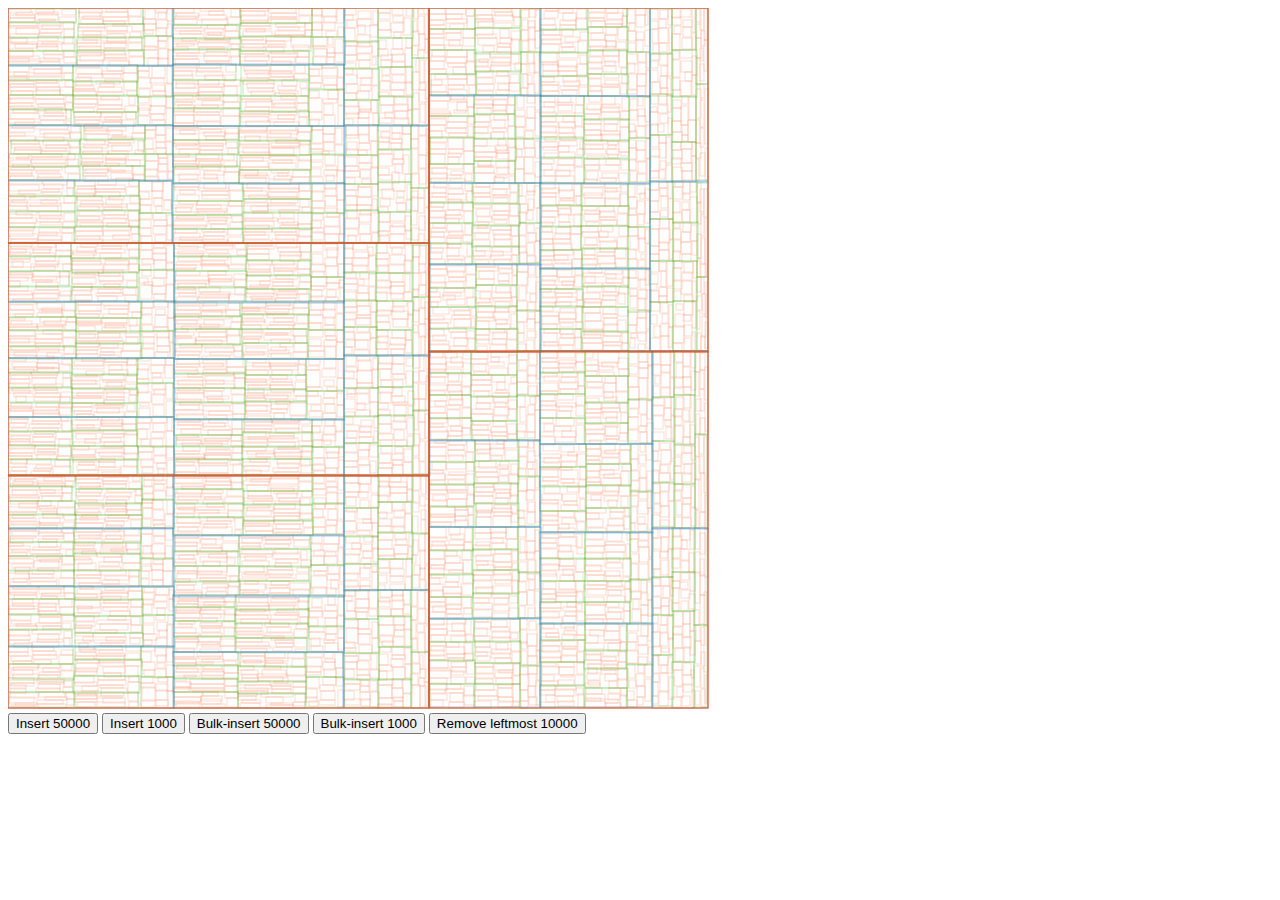
<file: rbush-master/viz/viz-uniform.html>
<!doctype html>

<title>RBush Tree Visualization</title>
<canvas id="canvas" width="701" height="701"></canvas>
<br>
<button id="insert1">Insert 50000</button>
<button id="insert2">Insert 1000</button>
<button id="insert3">Bulk-insert 50000</button>
<button id="insert4">Bulk-insert 1000</button>
<button id="remove">Remove leftmost 10000</button>

<script src="../rbush.js"></script>
<script src="viz.js"></script>
<script>

var N = 50000;

function genData(N) {
    var data = [];
    for (var i = 0; i < N; i++) {
        data[i] = randBox(1);
    }
    return data;
}

var tree = rbush(10);
var data = [];

genBulkInsert(N)();

function genInsertOneByOne(K) {
    return function () {
        var data2 = genData(K);

        console.time('insert ' + K + ' items');
        for (var i = 0; i < K; i++) {
            tree.insert(data2[i]);
        }
        console.timeEnd('insert ' + K + ' items');

        data = data.concat(data2);

        draw();
    };
}

function genBulkInsert(K) {
    return function () {
        var data2 = genData(K);

        console.time('bulk-insert ' + K + ' items');
        tree.load(data2);
        console.timeEnd('bulk-insert ' + K + ' items');

        data = data.concat(data2);

        draw();
    };
}

document.getElementById('insert1').onclick = genInsertOneByOne(50000);
document.getElementById('insert2').onclick = genInsertOneByOne(1000);
document.getElementById('insert3').onclick = genBulkInsert(50000);
document.getElementById('insert4').onclick = genBulkInsert(1000);
document.getElementById('canvas').onclick = search;
document.getElementById('remove').onclick = remove;

</script>
</file>
<file: style.css>
audio {
    display: none;
}

body {
    background-color: black;
    color: silver;
    text-align: center;
}

h1 {
    font-family: monospace;
}

a {
    color: skyblue;
    text-decoration: none;
}
a:hover {
    text-decoration: underline;
}

div#help {
    background-color: #202020;
    width: 80%;
    position: relative;
    left: 10%;
    margin-top: 20px;
    padding-left: 15px;
    padding-right: 15px;
    padding-top: 2px;
    padding-bottom: 2px;
    border-radius: 20px;
    text-align: left;
    font-family: monospace;
}
div#help b {
    color: lime;
}

#container {
    display: inline-block;
    text-align: center;
}

input#character-name, input#world-name {
    color: silver;
    background-color: #202020;
    outline: 0;
    border: none;
    font-family: monospace;
    font-size: 400%;
    text-align: center;
}

button.continue, div.load {
    position: relative;
    left: 50%;
    width: 300px;
    margin-left: -150px;
    margin-top: 30px;
    font-size: 200%;
    font-family: monospace;
    border: 1px solid silver;
    border-radius: 10px;
    background-color: black;
    color: silver;
    display: block;
}
button.continue:hover {
    color: cyan;
    cursor: pointer;
    border: 1px solid white;
    box-shadow: 0px 0px 5px 1px blue;
}

button.action {
    display: block;
    width: 100%;
    font-family: monospace;
    font-size: 120%;
    background-color: black;
    color: gray;
    border: 1px solid gray;
    border-radius: 9px;
    margin-bottom: 2px;
    outline: 0;
}
button.action:hover {
    background-color: #303030;
    color: silver;
    border: 1px solid silver;
}
button.cancel {
    margin-top: 22px;
}

span.key-label {
    color: silver;
}
button.action:hover span.key-label {
    color: white;
    font-weight: bold;
}

.clade-chooser {
    display: inline-block;
    cursor: pointer;
    font-size: 3em;
    margin: 20px;
    opacity: 0.8;
}

.clade-chooser-label {
    font-family: monospace;
    font-size: 50%;
    font-weight: bold;
    text-shadow: 0px 0px 1px white;
}

.clade-chooser:hover {
    opacity: 1.0;
}

.panel {
    vertical-align: top;
    display: inline-block;
    padding: 5px;
}

#messages {
    display: inline-block;
    width: 800px;
    height: 150px;
    background-color: #101010;
    text-align: left;
    margin-top: 5px;
    color: silver;
    font-family: monospace;
    overflow: scroll;
    cursor: text;
    border: 1px solid gray;
    padding: 3px;
    border-radius: 10px;
}

#messages p {
    margin: 0;
}

#messages p:last-child {
    color: white;
}

#messages input {
    background-color: #101010;
    color: lime;
    border: 0;
    font-family: monospace;
}

.inventory-label {
    display: block;
    position: absolute;
    left: 3px;
    top: 0;
    font-size: 60%;
    z-index: 3;
    color: white;
    text-shadow:
        0px 1px 1px black,
        1px 0px 1px black,
        0px -1px 1px black,
        -1px 0px 1px black;
}

#profile {
    text-align: left;
    font-family: monospace;
}

#name {
    color: lime;
}

#region {
    color: yellow;
}

.stat-value {
    color: lime;
}

.row {
    margin-bottom: 0;
    height: 3em;
    vertical-align: top;
}

.cell {
    display: inline-block;
    position: relative;
    left: 0px;
    top: 0px;
    width: 48px;
    height: 48px;
    font-size: 32px;
    cursor: pointer;
}

.centralizer-outer {
    display: table;
    position: absolute;
    left: 0px;
    top: 0px;
    width: 100%;
    height: 100%;
}
.centralizer-outer.ui-draggable-dragging {
    z-index: 10;
}

.centralizer-inner {
    display: table-cell;
    vertical-align: middle;
    text-align: center;
}

.square-shading {
    position: absolute;
    width: 100%;
    height: 100%;
    top: 0;
    left: 0;
    z-index: 5;
    background-color: black;
    pointer-events: none;
}

.square-highlight {
    position: absolute;
    top: 5%;
    left: 5%;
    width: 90%;
    height: 90%;
    z-index: 6;
    pointer-events: none;
}

.cell:hover .square-highlight{
    outline: 1px dashed rgba(255, 255, 255, 0.5);
    background-color: rgba(255, 255, 255, 0.05)
}

.square-background {
    width: 100%;
    height: 100%;
}

.blood {
    color: red;
}

.hidden {
    opacity: 0
}

.skin {
    display: block;
    z-index: 2;
    position: absolute;
    top: 0pt;
    height: 100%;
    overflow: hidden;
    pointer-events: none;
}

.blood-and-skin-container {
    display: inline-block;
    position: relative;
    margin: 0 auto;
}

.drag-target .biome {
    color: rgba(255, 255, 255, 0);
    text-shadow: 0px 0px 5px rgba(0, 0, 0, 0.5);
}

div#game-over {
    font-family: monospace;
    text-align: center;
    background: black;
    color: white;
    opacity: 0.5;
    position: absolute;
    top: 0;
    left: 0;
    width: 100%;
    height: 100%;
    z-index: 10000;
    display: none;
    cursor: pointer;
}

div#game-over-inner {
    display: table-cell;
    vertical-align: middle;
    text-align: center;
}
</file>
<file: beings.css>
.being { text-shadow: -1px -1px 0px white, 1px 1px 0px black; }

.player { font-weight: bold; }

.human { color: lime; }

.child { color: lime; }

.samurai { color: white; }

.dog { color: white; }

.golden-retriever { color: gold; }

.rottweiler { color: black; }

.white-fox { color: white; }

.cat { color: black; }

.monkey { color: peachpuff; }

.three-clawed-dragon { color: green; }

.four-clawed-dragon { color: lime; }

.five-clawed-dragon {
    color: white;
    text-shadow:
        0px 0px 1px blue,
        0px 0px 2px blue,
        0px 0px 3px blue,
        0px 0px 4px blue,
        0px 0px 5px blue,
        0px 0px 6px blue,
        0px 0px 7px blue;
}

.mouse { color: white; }

.rat { color: gray; }

.bird { color: royalblue; }

.rabbit { color: white; }

.horse { color: peru; }

.cow { color: white; }

.fish { color: cyan; }

.orca { color: black; }

.great-white-shark { color: white; }

.megalodon { color: silver; }

.battleship { color: gray; }

.fire-being {
    color: yellow;
    text-shadow:
        0px 0px 1px red,
        0px 0px 2px red,
        0px 0px 3px red,
        0px 0px 4px red,
        0px 0px 5px red,
        0px 0px 6px red,
        0px 0px 7px red;
}

.elephant { color: darkgray; }

.car { color: yellow; }

.floating-brain { color: lightsalmon; }

.psychic-brain { color: lime; }

.superior-brain { color: blue; }

.cosmic-brain {
    color: black;
    text-shadow:
        0px 0px 1px purple,
        0px 0px 2px purple,
        0px 0px 3px purple,
        0px 0px 4px purple,
        0px 0px 5px purple,
        0px 0px 6px purple,
        0px 0px 7px purple;
}

.crocodile { color: darkkhaki; }

.cloud-being { color: white; }

.wind-being { color: cyan; }

.ugly-thing { color: brown; }

.smelly-thing { color: green; }

.annoying-thing { color: orange; }

.sad-thing { color: blue; }

.unfriendly-thing { color: red; }

.boring-thing { color: gray; }

.weird-thing { color: magenta; }

.ultimate-thing { color: lime; }
</file>
<file: squares.css>
.grass { background: #002000; color: #005000; }

.grass2 { background: #002000; color: #005000; }

.woods { background: #002000; color: #007000; }

.forest { background: #002000; color: #007000; }

.tree { background: #002000; color: #b0d000; }

.water { background: #000040; color: #000080; }

.void { background: black; color: #500050; }

.house { background: #202000; color: #cc6600; }

.shop { background: #202000; color: #cc6600; }

.temple-of-light { background: #202000; color: white; }
.temple-of-shadow { background: #202000; color: gray; }
.temple-of-nature { background: #202000; color: lime; }
.temple-of-fire { background: #202000; color: red; }

.fire-trap { background: #202000; color: red; }
.lightning-trap { background: #202000; color: cyan; }

.inventory-slot { background: #404040; color: #808080; }

.upward-staircase { background: #002000; color: white; }

.downward-staircase { background: #002000; color: white; }

.wielded {
    text-shadow: 0px 0px 1px black, 0px 0px 2px black, 0px 0px 3px black;
    /* http://www.colorzilla.com/gradient-editor/ */

background: #000000; /* Old browsers */
background: -moz-linear-gradient(-45deg, #000000 0%, #ff0000 38%, #ffff00 50%, #ffc000 51%, #ff0000 66%, #000000 100%); /* FF3.6+ */
background: -webkit-gradient(linear, left top, right bottom, color-stop(0%,#000000), color-stop(38%,#ff0000), color-stop(50%,#ffff00), color-stop(51%,#ffc000), color-stop(66%,#ff0000), color-stop(100%,#000000)); /* Chrome,Safari4+ */
background: -webkit-linear-gradient(-45deg, #000000 0%,#ff0000 38%,#ffff00 50%,#ffc000 51%,#ff0000 66%,#000000 100%); /* Chrome10+,Safari5.1+ */
background: -o-linear-gradient(-45deg, #000000 0%,#ff0000 38%,#ffff00 50%,#ffc000 51%,#ff0000 66%,#000000 100%); /* Opera 11.10+ */
background: -ms-linear-gradient(-45deg, #000000 0%,#ff0000 38%,#ffff00 50%,#ffc000 51%,#ff0000 66%,#000000 100%); /* IE10+ */
background: linear-gradient(135deg, #000000 0%,#ff0000 38%,#ffff00 50%,#ffc000 51%,#ff0000 66%,#000000 100%); /* W3C */
filter: progid:DXImageTransform.Microsoft.gradient( startColorstr='#000000', endColorstr='#000000',GradientType=1 ); /* IE6-9 fallback on horizontal gradient */

}
</file>
<file: items.css>
.bokutō { color: sandybrown; }

.katana { color: silver; }

.longsword { color: silver; font-weight: bold; }

.rapier { color: whitesmoke; }

.meat { color: red; }

.green-tea { color: yellowgreen; }

.black-tea { color: firebrick; }

.thai-iced-tea { color: darkorange; }

.pu-erh-tea { color: maroon; }

.white-tea { color: lightgoldenrodyellow; }

.ash { color: gray; }

.iron { color: darkgray; }

.soybean { color: lime; }

.azuki-bean { color: #ff6080 }

.black-bean {
    color: black;
    text-shadow: -1px -1px 1px white;
}

.bowl-of-cooked-white-rice { color: white; }

.apple { color: red }

.lemon { color: yellow }

.lime { color: lime }

.orange { color: gold }

.potato { color: #907A70 }

.book-of-spells { color: black }

.yen { color: silver; }

.torch {
    color: yellow;
    text-shadow:
        0px 0px 1px red,
        0px 0px 2px red,
        0px 0px 3px red,
        0px 0px 4px red,
        0px 0px 5px red,
        0px 0px 6px red,
        0px 0px 7px red;
}
</file>
